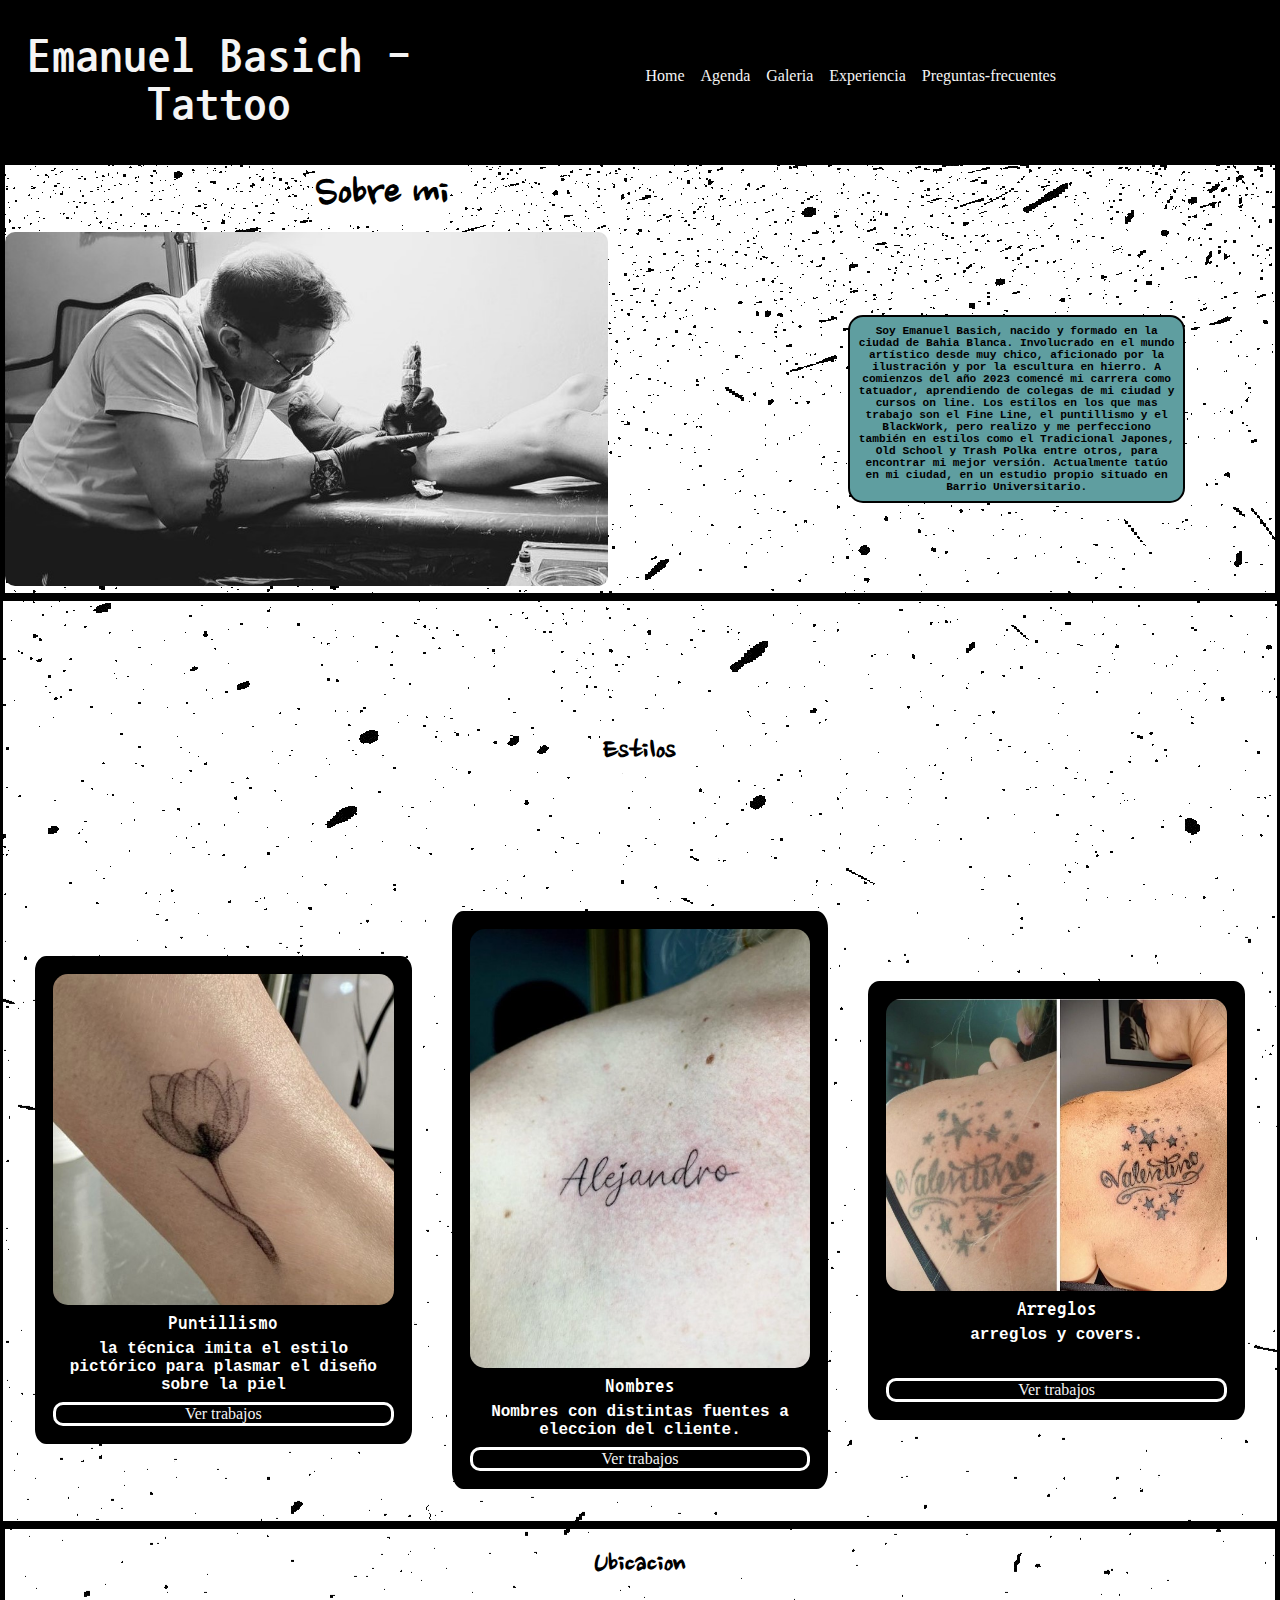
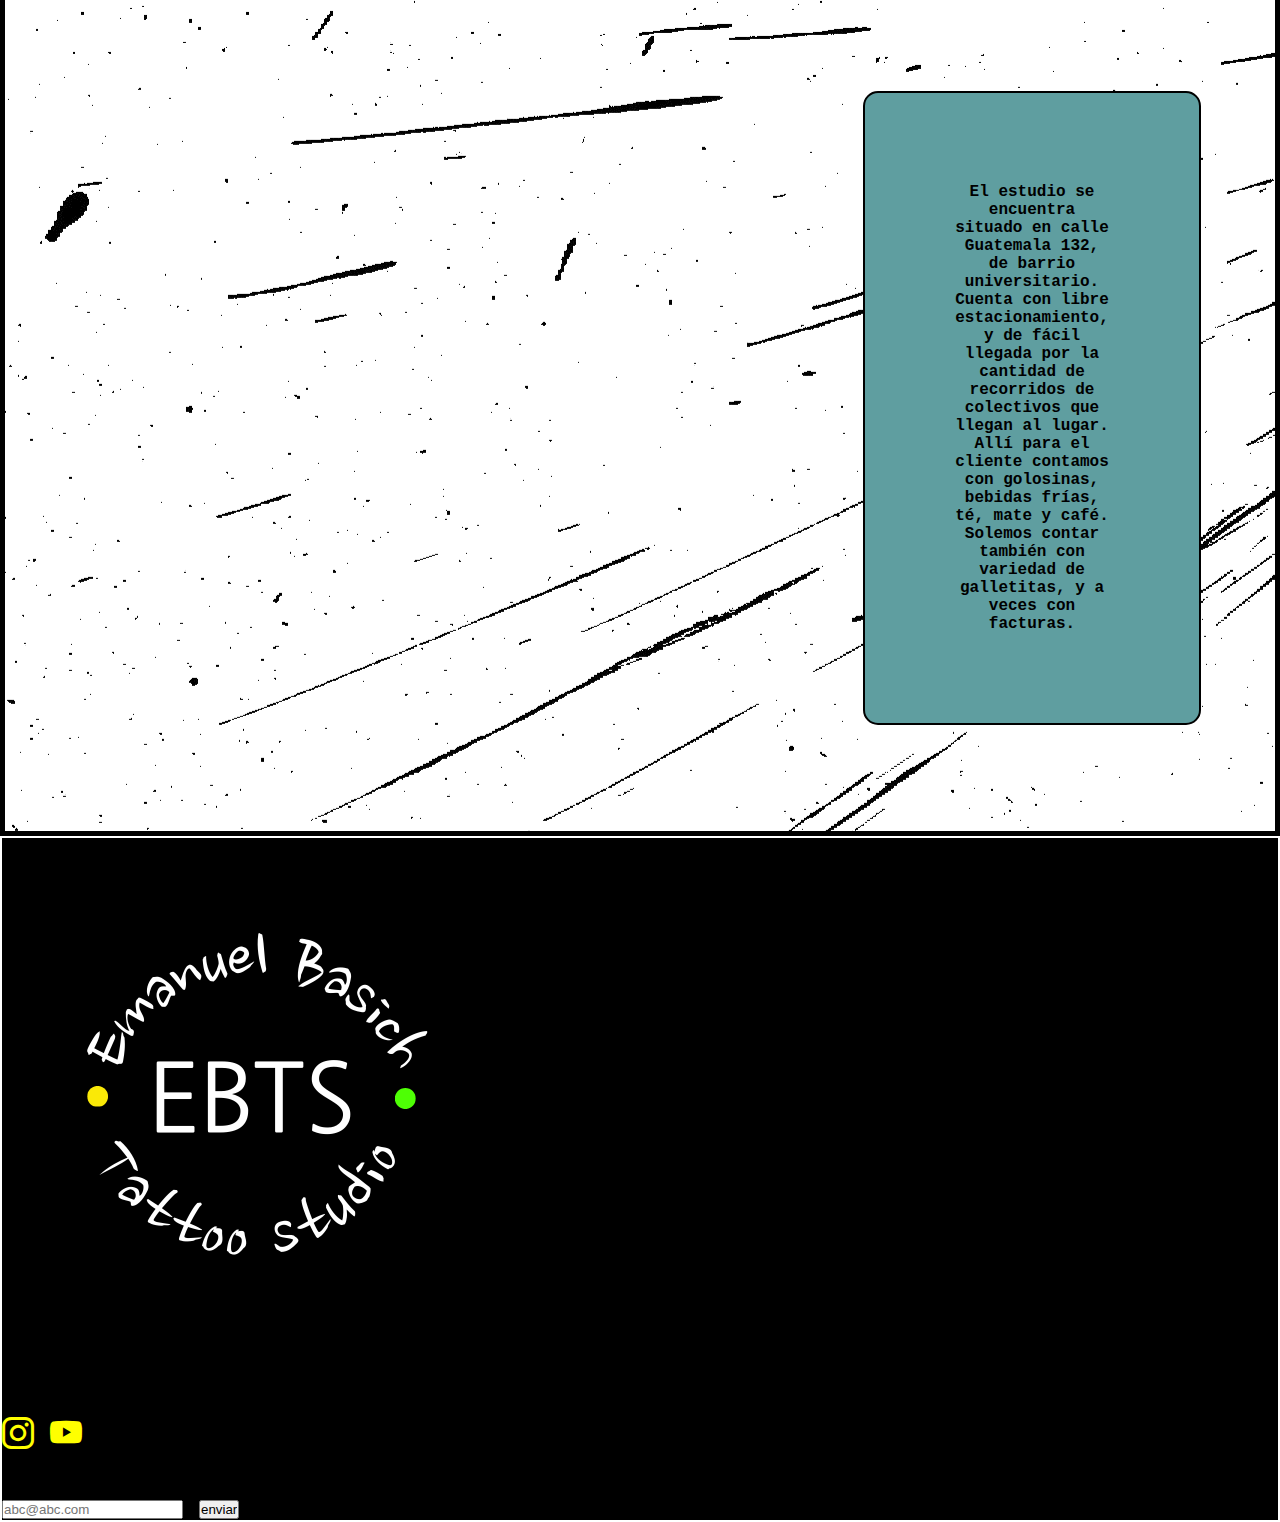
<file: index.html>
<!DOCTYPE html>
<html lang="en">

<head>
    <meta charset="UTF-8">
    <meta name="viewport" content="width=device-width, initial-scale=1.0">
    <link href="https://cdn.jsdelivr.net/npm/bootstrap@5.3.2/dist/css/bootstrap.min.css" rel="stylesheet"
        integrity="sha384-T3c6CoIi6uLrA9TneNEoa7RxnatzjcDSCmG1MXxSR1GAsXEV/Dwwykc2MPK8M2HN" crossorigin="anonymous">
    <link rel="preconnect" href="https://fonts.googleapis.com">
    <link rel="preconnect" href="https://fonts.gstatic.com" crossorigin>
    <link
        href="https://fonts.googleapis.com/css2?family=Nanum+Brush+Script&family=Nanum+Gothic+Coding:wght@400;700&display=swap"
        rel="stylesheet">
    <link rel="stylesheet" href="https://cdn.jsdelivr.net/npm/bootstrap-icons@1.11.3/font/bootstrap-icons.min.css">
    <link rel="stylesheet" href="./css/style.css">
    <meta name="description"
        content="EB -Tattoo Studio, realizamos diseños originales o adaptamos tus ideas. Contactate y contanos que querés plasmar con tinta en tu piel.">
    <title>EB-Tattoo Studio - Index</title>
</head>
<header>
    <h1 class="titulo__sitio">Emanuel Basich - Tattoo</h1>
    <nav id="nav-bar">
        <ul>
            <li><a href="./index.html" target="_self">Home</a></li>
            <li><a href="./pages/agenda.html" target="_self">Agenda</a></li>
            <li><a href="./pages/galeria.html" target="_self">Galeria</a></li>
            <li><a href="./pages/experiencia.html" target="_self">Experiencia</a></li>
            <li><a href="./pages/preguntas-frecuentes.html" target="_self">Preguntas-frecuentes</a></li>
        </ul>
    </nav>
</header>

<main>
    <section class="portada__index">
        <h2 class="titulo__seccion">Sobre mi</h2>
        <img class="portada__index-img" src="./images/emanuel-byn-zoom.jpeg" alt="Artista">

        <p class="portada__index-descripcion">Soy Emanuel Basich, nacido y formado en la ciudad de Bahia Blanca.
            Involucrado en el mundo artístico desde muy chico, aficionado por la ilustración y por la escultura en
            hierro.
            A comienzos del año 2023 comencé mi carrera como tatuador, aprendiendo de colegas de mi ciudad y cursos on
            line.
            Los estilos en los que mas trabajo son el Fine Line, el puntillismo y el BlackWork, pero realizo y me
            perfecciono también en estilos como el Tradicional Japones, Old School y Trash Polka entre otros, para
            encontrar mi mejor versión.
            Actualmente tatúo en mi ciudad, en un estudio propio situado en Barrio Universitario.</p>
    </section>

    <section class="estilos__index">
        <h2 class="titulo__seccion">Estilos</h2>
        <article class="estilos__index-etiqueta">

            <img src="./images/puntillismo.jpeg" alt="Puntillismo">
            <h3>Puntillismo</h3>
            <p>la técnica imita el estilo pictórico para plasmar el diseño sobre la piel</p>
            <a href="./pages/galeria.html#puntillismo">Ver trabajos</a>
        </article>
        <article class="estilos__index-etiqueta">

            <img src="./images/alejandro.jpg" alt="Nombres">
            <h3>Nombres</h3>
            <p>Nombres con distintas fuentes a eleccion del cliente.</p>
            <a href="./pages/galeria.html#nombres">Ver trabajos</a>

        </article>
        <article class="estilos__index-etiqueta">

            <img src="./images/arreglo-valentino.jpg" alt="Arreglos">
            <h3>Arreglos</h3>
            <p>arreglos y covers.</p>
            <br>
            <a href="./pages/galeria.html#arreglos">Ver trabajos</a>
        </article>
    </section>

    <section class="ubicacion__local">
        <h2 class="titulo__seccion">Ubicacion</h2>
        <iframe title="ubicacion__local"
            src="https://www.google.com/maps/embed?pb=!1m18!1m12!1m3!1d12454.493416188483!2d-62.28983311366222!3d-38.70349518563446!2m3!1f0!2f0!3f0!3m2!1i1024!2i768!4f13.1!3m3!1m2!1s0x95edbb5cbe92c537%3A0x1d84a0796e62fea6!2sGuatemala%20123%2C%20B8003JNC%20Bah%C3%ADa%20Blanca%2C%20Provincia%20de%20Buenos%20Aires!5e0!3m2!1ses-419!2sar!4v1710080283895!5m2!1ses-419!2sar"
            width="600" height="450" style="border:0;" allowfullscreen="" loading="lazy"
            referrerpolicy="no-referrer-when-downgrade"></iframe>
        <p class="ubicacion__local-parrafo">El estudio se encuentra situado en calle Guatemala 132, de barrio
            universitario.
            Cuenta con libre estacionamiento, y de fácil llegada por la cantidad de recorridos de colectivos que llegan
            al lugar.
            Allí para el cliente contamos con golosinas, bebidas frías, té, mate y café. Solemos contar también con
            variedad de galletitas, y a veces con facturas. </p>
    </section>
</main>


<footer class="footer__redes text-white">
    <div class="container__footer">
        <div class="row p-3 d-md-flex justify-content-md-between align-items-md-center">
            <div class="container__footer-item d-flex flex-column align-items-center mb-2 col-md-3">
                <img src="./images/ebts-logo.png" alt="logo" class="img-fluid">
                <p class="container__footer-p m-0">Emanuel Uitz © 2024, todos los derechos reservados
                    <br>emauitz@gmail.com
                </p>
            </div>
            <div class="container__footer-item mb-2 col-md-3">
                <h3>Mis redes</h3>
                <div class="fs-4 d-flex justify-content-around">
                    <a href="https://www.instagram.com/emanuelbasich/" title="instagram">
                        <i class="footer__redes-icono bi bi-instagram"></i></a>
                    <a href="https://www.youtube.com/@EmanuelBasichTattoo" title="Youtube">
                        <i class="footer__redes-icono bi bi bi-youtube"></i>
                    </a>

                </div>
            </div>
            <div class="container__footer-item mb-2 align-items-center col-md-6">
                <h3>Suscribite para recibir novedades</h3>
                <form action="" class="d-flex flex-column justify-content-center gap-2">
                    <input type="text" placeholder="abc@abc.com" title="mensaje">
                    <input type="submit" value="enviar" class="btn btn-light align-self-center">
                </form>
            </div>
        </div>
    </div>
</footer>

<script src="https://cdn.jsdelivr.net/npm/bootstrap@5.3.2/dist/js/bootstrap.bundle.min.js"
    integrity="sha384-C6RzsynM9kWDrMNeT87bh95OGNyZPhcTNXj1NW7RuBCsyN/o0jlpcV8Qyq46cDfL"
    crossorigin="anonymous"></script>
</body>

</html>
</file>
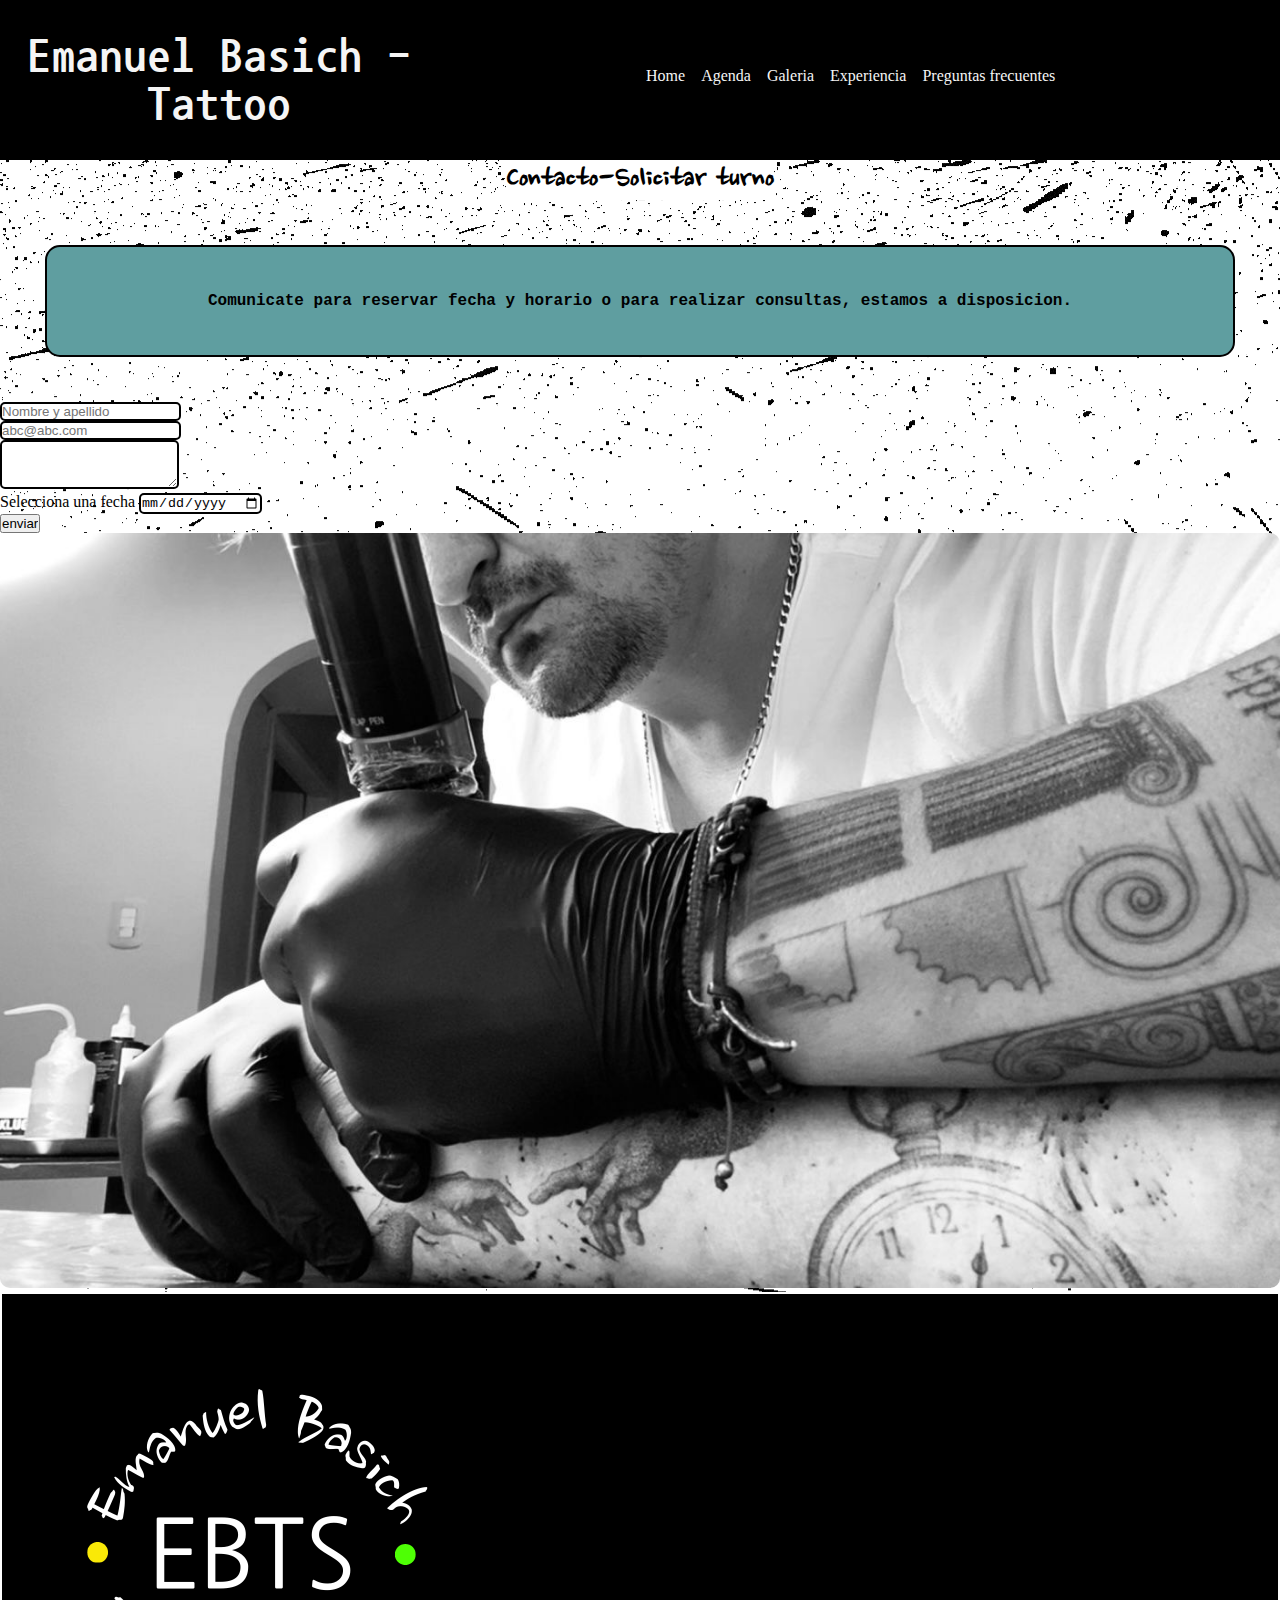
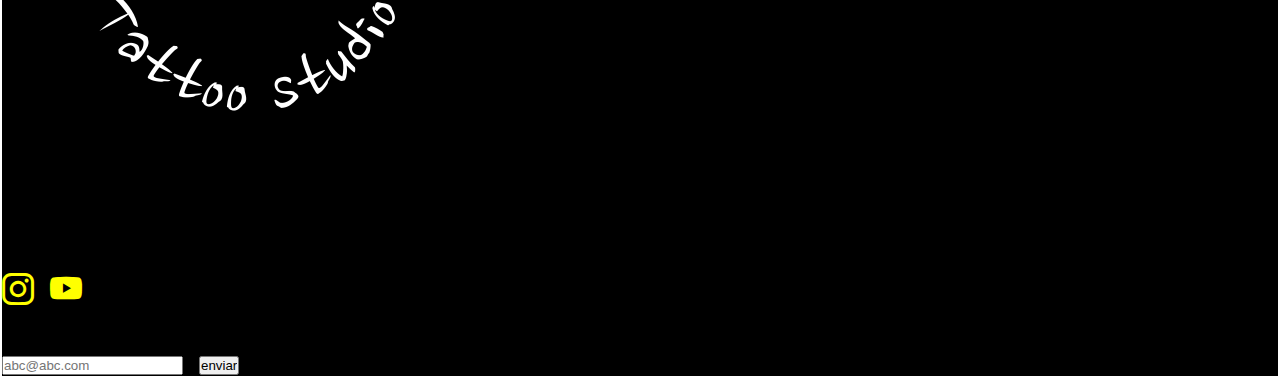
<file: pages/agenda.html>
<!DOCTYPE html>
<html lang="en">

<head>
    <meta charset="UTF-8">
    <meta name="viewport" content="width=device-width, initial-scale=1.0">
    <link href="https://cdn.jsdelivr.net/npm/bootstrap@5.3.2/dist/css/bootstrap.min.css" rel="stylesheet"
        integrity="sha384-T3c6CoIi6uLrA9TneNEoa7RxnatzjcDSCmG1MXxSR1GAsXEV/Dwwykc2MPK8M2HN" crossorigin="anonymous">


    <link rel="preconnect" href="https://fonts.googleapis.com">
    <link rel="preconnect" href="https://fonts.gstatic.com" crossorigin>
    <link
        href="https://fonts.googleapis.com/css2?family=Nanum+Brush+Script&family=Nanum+Gothic+Coding:wght@400;700&display=swap"
        rel="stylesheet">
    <link rel="stylesheet" href="https://cdn.jsdelivr.net/npm/bootstrap-icons@1.11.3/font/bootstrap-icons.min.css">
    <link rel="stylesheet" href="../css/style.css">
    <meta name="description" content="EB -Tattoo Studio Contactate, turnos y consultas, estamos para ayudarte.">
    <title>Emanuel Basich - Agenda-Consultas</title>

</head>

<body>
    <header>
        <h1 class="titulo__sitio">Emanuel Basich - Tattoo</h1>
        <nav>
            <ul>
                <li><a href="../index.html" target="_self">Home</a></li>
                <li><a href="./agenda.html" target="_self">Agenda</a></li>
                <li><a href="./galeria.html" target="_self">Galeria</a></li>
                <li><a href="./experiencia.html" target="_self">Experiencia</a></li>
                <li><a href="./preguntas-frecuentes.html" target="_self">Preguntas frecuentes</a></li>
            </ul>
        </nav>
    </header>

    <main>
        <section class="formulario__agenda shadow-sm p-3 mb-5 col-xl-12">

            <div class="row text-center">
                <h2 class="titulo__seccion display-3 fw-bold">Contacto-Solicitar turno</h2>
                <div class="text-center text-md-start  col-md-6 col-xl-6">
                    <p class="formulario__agenda-descripcion">Comunicate para reservar fecha y horario o para realizar
                        consultas, estamos a disposicion.
                    </p>

                    <form action="" class="formulario__agenda-form d-flex flex-column gap-2 col-xl-6">
                        <div class="input-box">
                            <input type="text" class="form-control" placeholder="Nombre y apellido" required="required">
                        </div>
                        <div class="input-box">
                            <input type="email" class="form-control" placeholder="abc@abc.com" required="required">
                        </div>
                        <div class="input-box">
                            <textarea rows="3" placeholder="escribe tu mensaje" class="form-control"
                                required="required">
                            </textarea>
                        </div>

                        <div class="input-box">
                            <label for="fecha-datepicker-2">Selecciona una fecha</label>
                            <input name="fecha" type="date" class="form-control" value="" placeholder="dd/mm/aaaa"
                                required="required" />
                        </div>
                        <input type="submit" value="enviar" id="boton-agenda" class="btn btn-dark align-self-center">
                    </form>
                </div>
                <div class="d-none d-md-block col-md-6 col-xl-6">
                    <img src="../images/emanuel-plano-tattoo.jpeg" alt="Artista trabajando" class="img-fluid">
                </div>
            </div>


            </div>

        </section>

    </main>

    <footer class="footer__redes text-white">
        <div class="container__footer">
            <div class="row p-3 d-md-flex justify-content-md-between align-items-md-center">
                <div class="container__footer-item d-flex flex-column align-items-center mb-2 col-md-3">
                    <img src="../images/ebts-logo.png" alt="logo" class="img-fluid">
                    <p class="container__footer-p m-0">Emanuel Uitz © 2024, todos los derechos reservados
                        <br>emauitz@gmail.com
                    </p>
                </div>
                <div class="container__footer-item mb-2 col-md-3">
                    <h3>Mis redes</h3>
                    <div class="fs-4 d-flex justify-content-around">
                        <a href="https://www.instagram.com/emanuelbasich/" title="instagram">
                            <i class="footer__redes-icono bi bi-instagram"></i></a>
                        <a href="https://www.youtube.com/@EmanuelBasichTattoo" title="Youtube">
                            <i class="footer__redes-icono bi bi bi-youtube"></i>
                        </a>

                    </div>
                </div>
                <div class="container__footer-item mb-2 align-items-center col-md-6">
                    <h3>Suscribite para recibir novedades</h3>
                    <form action="" class="d-flex flex-column justify-content-center gap-2">
                        <input type="text" placeholder="abc@abc.com" title="mensaje">
                        <input type="submit" value="enviar" class="btn btn-light align-self-center">
                    </form>
                </div>
            </div>
        </div>

    </footer>

    <script src="https://cdn.jsdelivr.net/npm/bootstrap@5.3.2/dist/js/bootstrap.bundle.min.js"
        integrity="sha384-C6RzsynM9kWDrMNeT87bh95OGNyZPhcTNXj1NW7RuBCsyN/o0jlpcV8Qyq46cDfL"
        crossorigin="anonymous"></script>

</body>

</html>
</file>
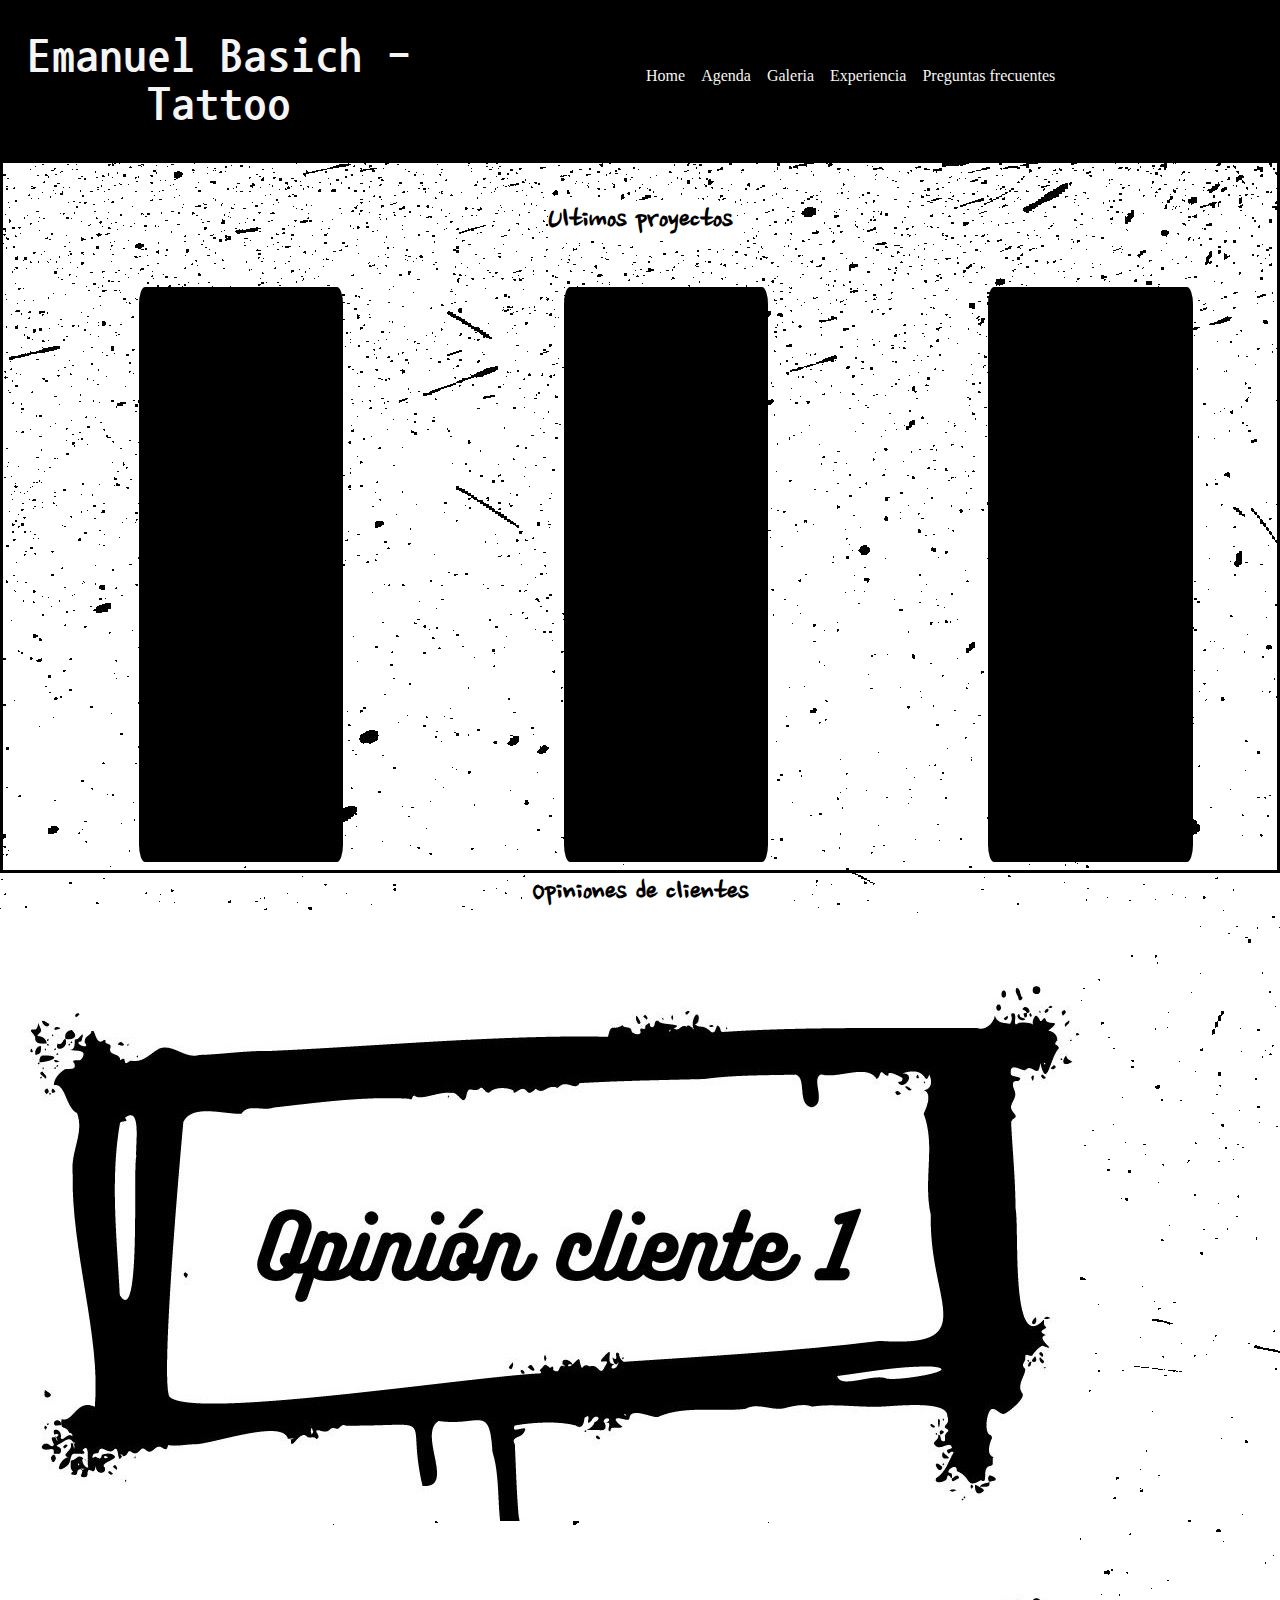
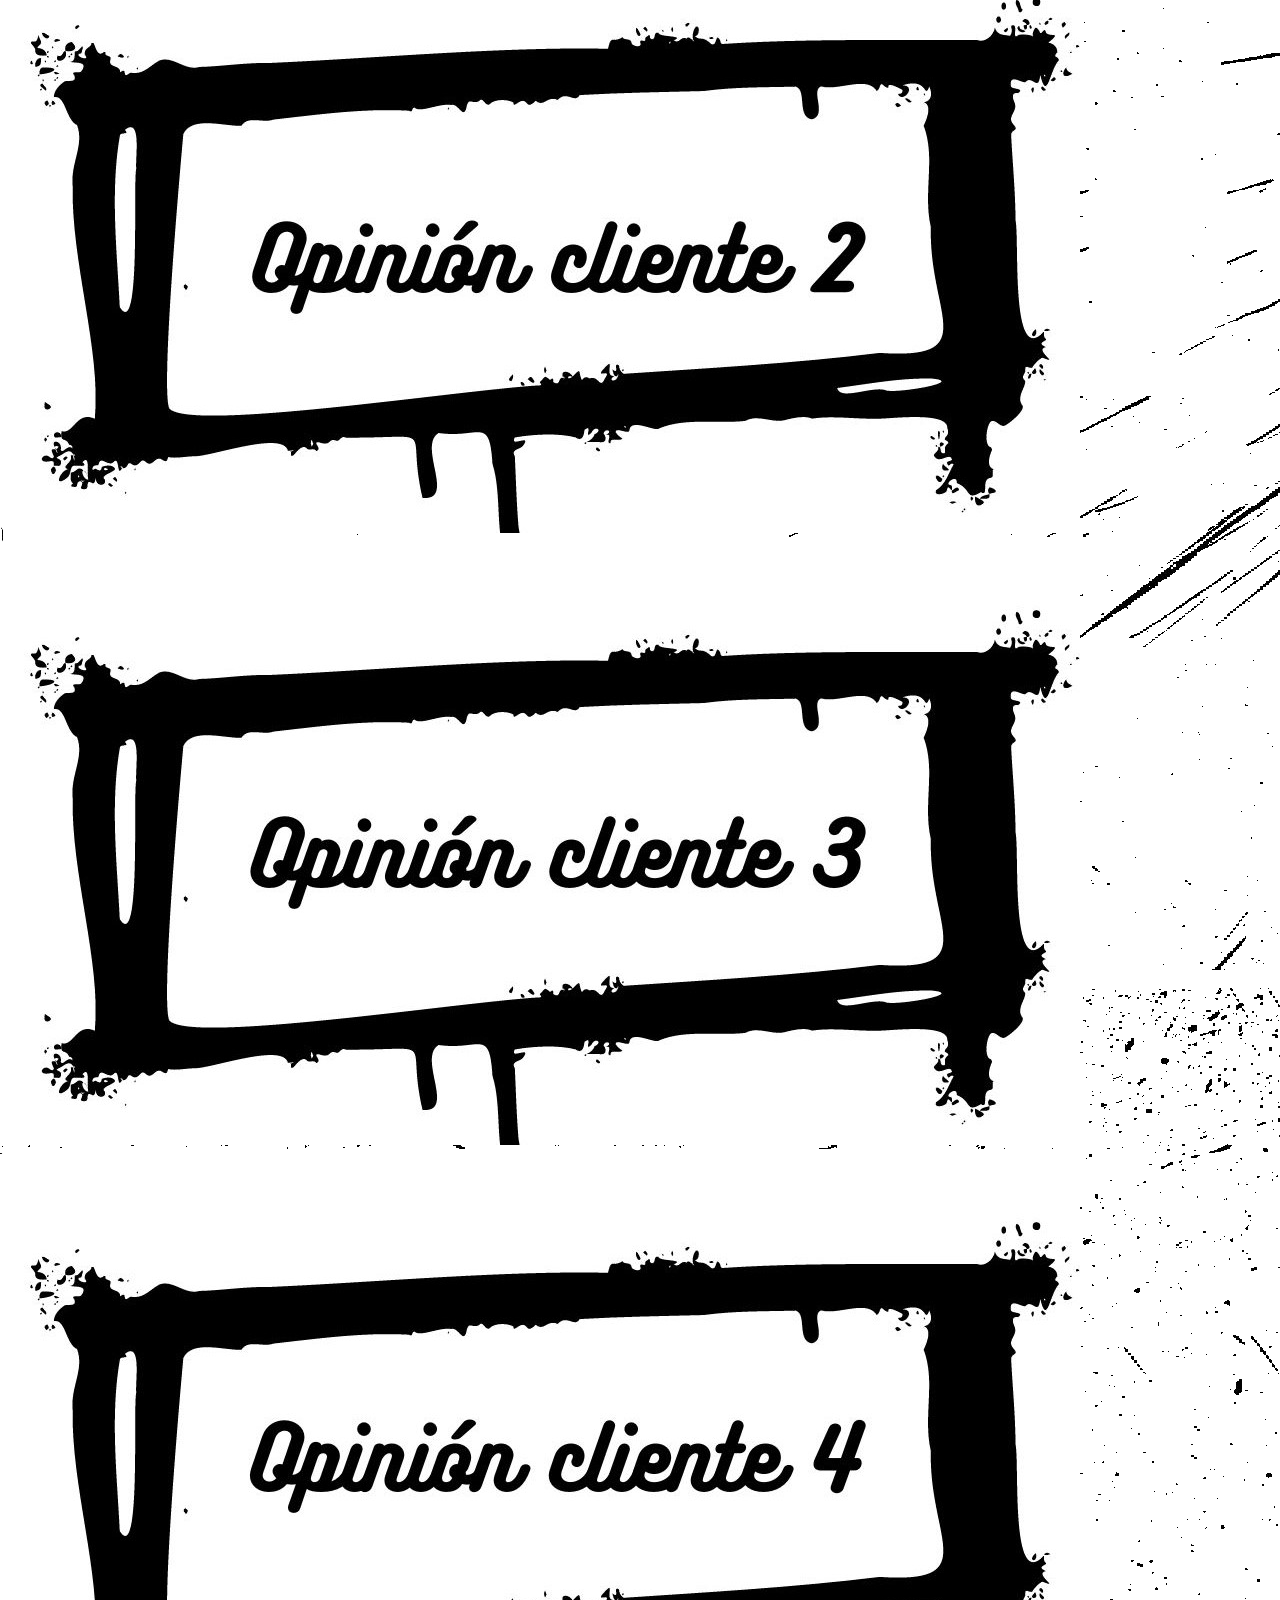
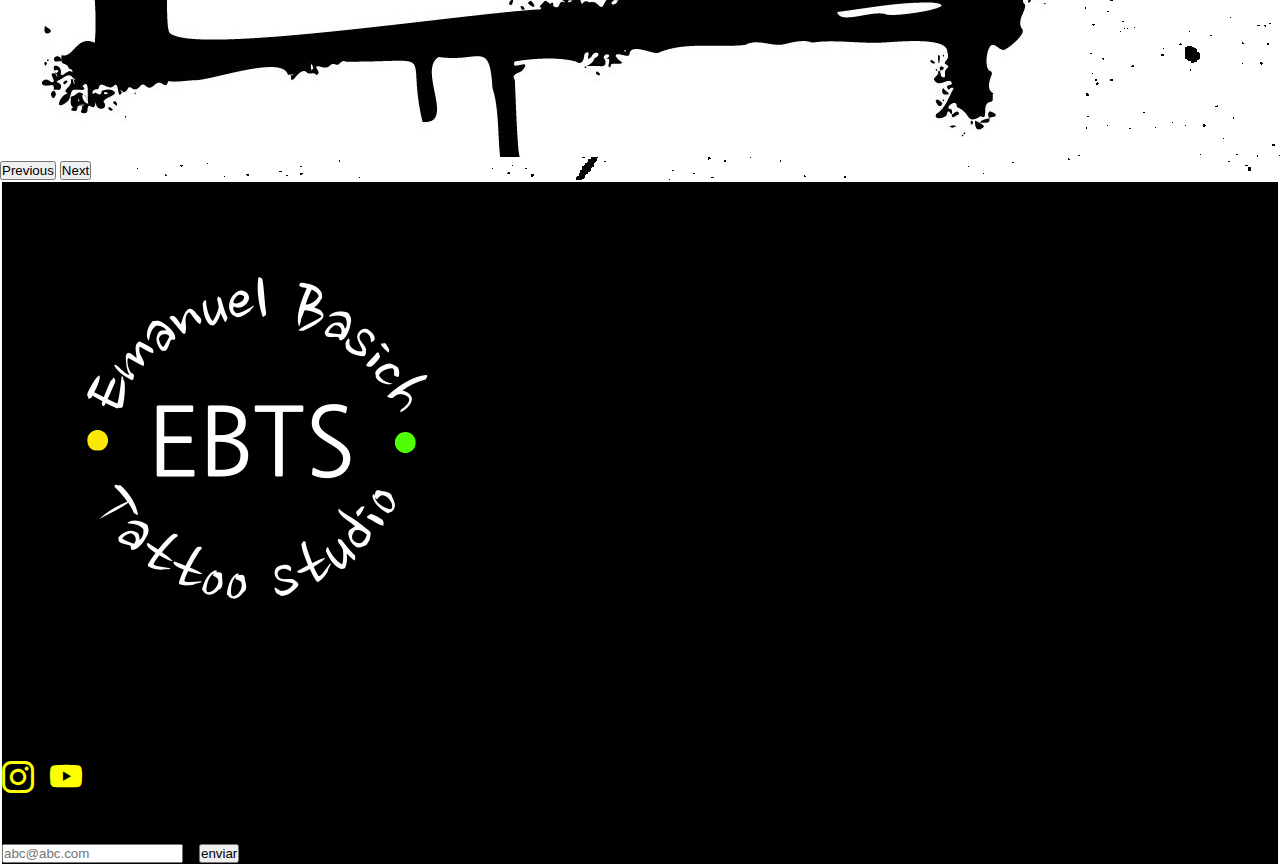
<file: pages/experiencia.html>
<!DOCTYPE html>
<html lang="en">

<head>
    <meta charset="UTF-8">
    <meta name="viewport" content="width=device-width, initial-scale=1.0">
    <link href="https://cdn.jsdelivr.net/npm/bootstrap@5.3.2/dist/css/bootstrap.min.css" rel="stylesheet"
        integrity="sha384-T3c6CoIi6uLrA9TneNEoa7RxnatzjcDSCmG1MXxSR1GAsXEV/Dwwykc2MPK8M2HN" crossorigin="anonymous">
    <link rel="preconnect" href="https://fonts.googleapis.com">
    <link rel="preconnect" href="https://fonts.gstatic.com" crossorigin>
    <link
        href="https://fonts.googleapis.com/css2?family=Nanum+Brush+Script&family=Nanum+Gothic+Coding:wght@400;700&display=swap"
        rel="stylesheet">
    <link rel="stylesheet" href="https://cdn.jsdelivr.net/npm/bootstrap-icons@1.11.3/font/bootstrap-icons.min.css">
    <link rel="stylesheet" href="../css/style.css">
    <meta name="description"
        content="EB -Tattoo Studio Mira nuestros últimos trabajos y las opiniones de nuestros clientes.">
    <title>Emanuel Basich - Experiencia y opiniones</title>

</head>

<body>
    <header>
        <h1 class="titulo__sitio">Emanuel Basich - Tattoo</h1>
        <nav>
            <ul>
                <li><a href="../index.html" target="_self">Home</a></li>
                <li><a href="./agenda.html" target="_self">Agenda</a></li>
                <li><a href="./galeria.html" target="_self">Galeria</a></li>
                <li><a href="./experiencia.html" target="_self">Experiencia</a></li>
                <li><a href="./preguntas-frecuentes.html" target="_self">Preguntas frecuentes</a></li>
            </ul>
        </nav>
    </header>

    <main>

        <section class="proyectos__experiencia">
            <h2 class="titulo__seccion">Ultimos proyectos</h2>
            <article class="proyectos__experiencia-proyecto">
                <iframe width="319" alt="Tatuaje de flores en espalda y frase en brazo izquierdo" height="567"
                    src="https://www.youtube.com/embed/O9uccnK1RSE" title="Tattoo realizado por Emanuel Basich."
                    frameborder="0"
                    allow="accelerometer; autoplay; clipboard-write; encrypted-media; gyroscope; picture-in-picture; web-share"
                    allowfullscreen></iframe>
            </article>
            <article class="proyectos__experiencia-proyecto">
                <iframe width="319" alt="Tatuaje de La danza cuadro de Henry Matisse en costado de cuerpo" height="567"
                    src="https://www.youtube.com/embed/cqnaTMvJ8II"
                    title="Tattoo realizado por Emanuel Basich. &quot;La danza&quot; de Henri Matisse." frameborder="0"
                    allow="accelerometer; autoplay; clipboard-write; encrypted-media; gyroscope; picture-in-picture; web-share"
                    allowfullscreen></iframe>
            </article>
            <article class="proyectos__experiencia-proyecto">
                <iframe width="319" alt="Tatuaje de cabeza femenina con planetas en pierna" height="567"
                    src="https://www.youtube.com/embed/WzrTq5g55V0" title="Tattoo realizado por Emanuel Basich."
                    frameborder="0"
                    allow="accelerometer; autoplay; clipboard-write; encrypted-media; gyroscope; picture-in-picture; web-share"
                    allowfullscreen></iframe>
            </article>

        </section>

        <section class="container">
            <h2 class="titulo__seccion">Opiniones de clientes</h2>
            <div id="carousel__opiniones" class="carousel slide">
                <div class="carousel-inner">
                    <div class="carousel-item active">
                        <img src="../images/Opinion-cliente-1.jpg" class="d-block w-70" alt="opinion1">
                    </div>
                    <div class="carousel-item">
                        <img src="../images/Opinion-cliente-2.jpg" class="d-block w-70" alt="opinion2">
                    </div>
                    <div class="carousel-item">
                        <img src="../images/Opinion-cliente-3.jpg" class="d-block w-70" alt="opinion3">
                    </div>
                    <div class="carousel-item">
                        <img src="../images/Opinion-cliente-4.jpg" class="d-block w-70 h-50" alt="opinion4">
                    </div>
                </div>
                <button class="carousel-control-prev" type="button" data-bs-target="#carousel__opiniones"
                    data-bs-slide="prev">
                    <span class="carousel-control-prev-icon" aria-hidden="true"></span>
                    <span class="visually-hidden">Previous</span>
                </button>
                <button class="carousel-control-next" type="button" data-bs-target="#carousel__opiniones"
                    data-bs-slide="next">
                    <span class="carousel-control-next-icon" aria-hidden="true"></span>
                    <span class="visually-hidden">Next</span>
                </button>
            </div>
        </section>
    </main>

    <footer class="footer__redes text-white">
        <div class="container__footer">
            <div class="row p-3 d-md-flex justify-content-md-between align-items-md-center">
                <div class="container__footer-item d-flex flex-column align-items-center mb-2 col-md-3">
                    <img src="../images/ebts-logo.png" alt="logo" class="img-fluid">
                    <p class="container__footer-p m-0">Emanuel Uitz © 2024, todos los derechos reservados
                        <br>emauitz@gmail.com
                    </p>
                </div>
                <div class="container__footer-item mb-2 col-md-3">
                    <h3>Mis redes</h3>
                    <div class="fs-4 d-flex justify-content-around">
                        <a href="https://www.instagram.com/emanuelbasich/" title="instagram">
                            <i class="footer__redes-icono bi bi-instagram"></i></a>
                        <a href="https://www.youtube.com/@EmanuelBasichTattoo" title="Youtube">
                            <i class="footer__redes-icono bi bi bi-youtube"></i>
                        </a>

                    </div>
                </div>
                <div class="container__footer-item mb-2 align-items-center col-md-6">
                    <h3>Suscribite para recibir novedades</h3>
                    <form action="" class="d-flex flex-column justify-content-center gap-2">
                        <input type="text" placeholder="abc@abc.com" title="mensaje">
                        <input type="submit" value="enviar" class="btn btn-light align-self-center">
                    </form>
                </div>
            </div>
        </div>

    </footer>

    <script src="https://cdn.jsdelivr.net/npm/bootstrap@5.3.2/dist/js/bootstrap.bundle.min.js"
        integrity="sha384-C6RzsynM9kWDrMNeT87bh95OGNyZPhcTNXj1NW7RuBCsyN/o0jlpcV8Qyq46cDfL"
        crossorigin="anonymous"></script>

</body>

</html>
</file>
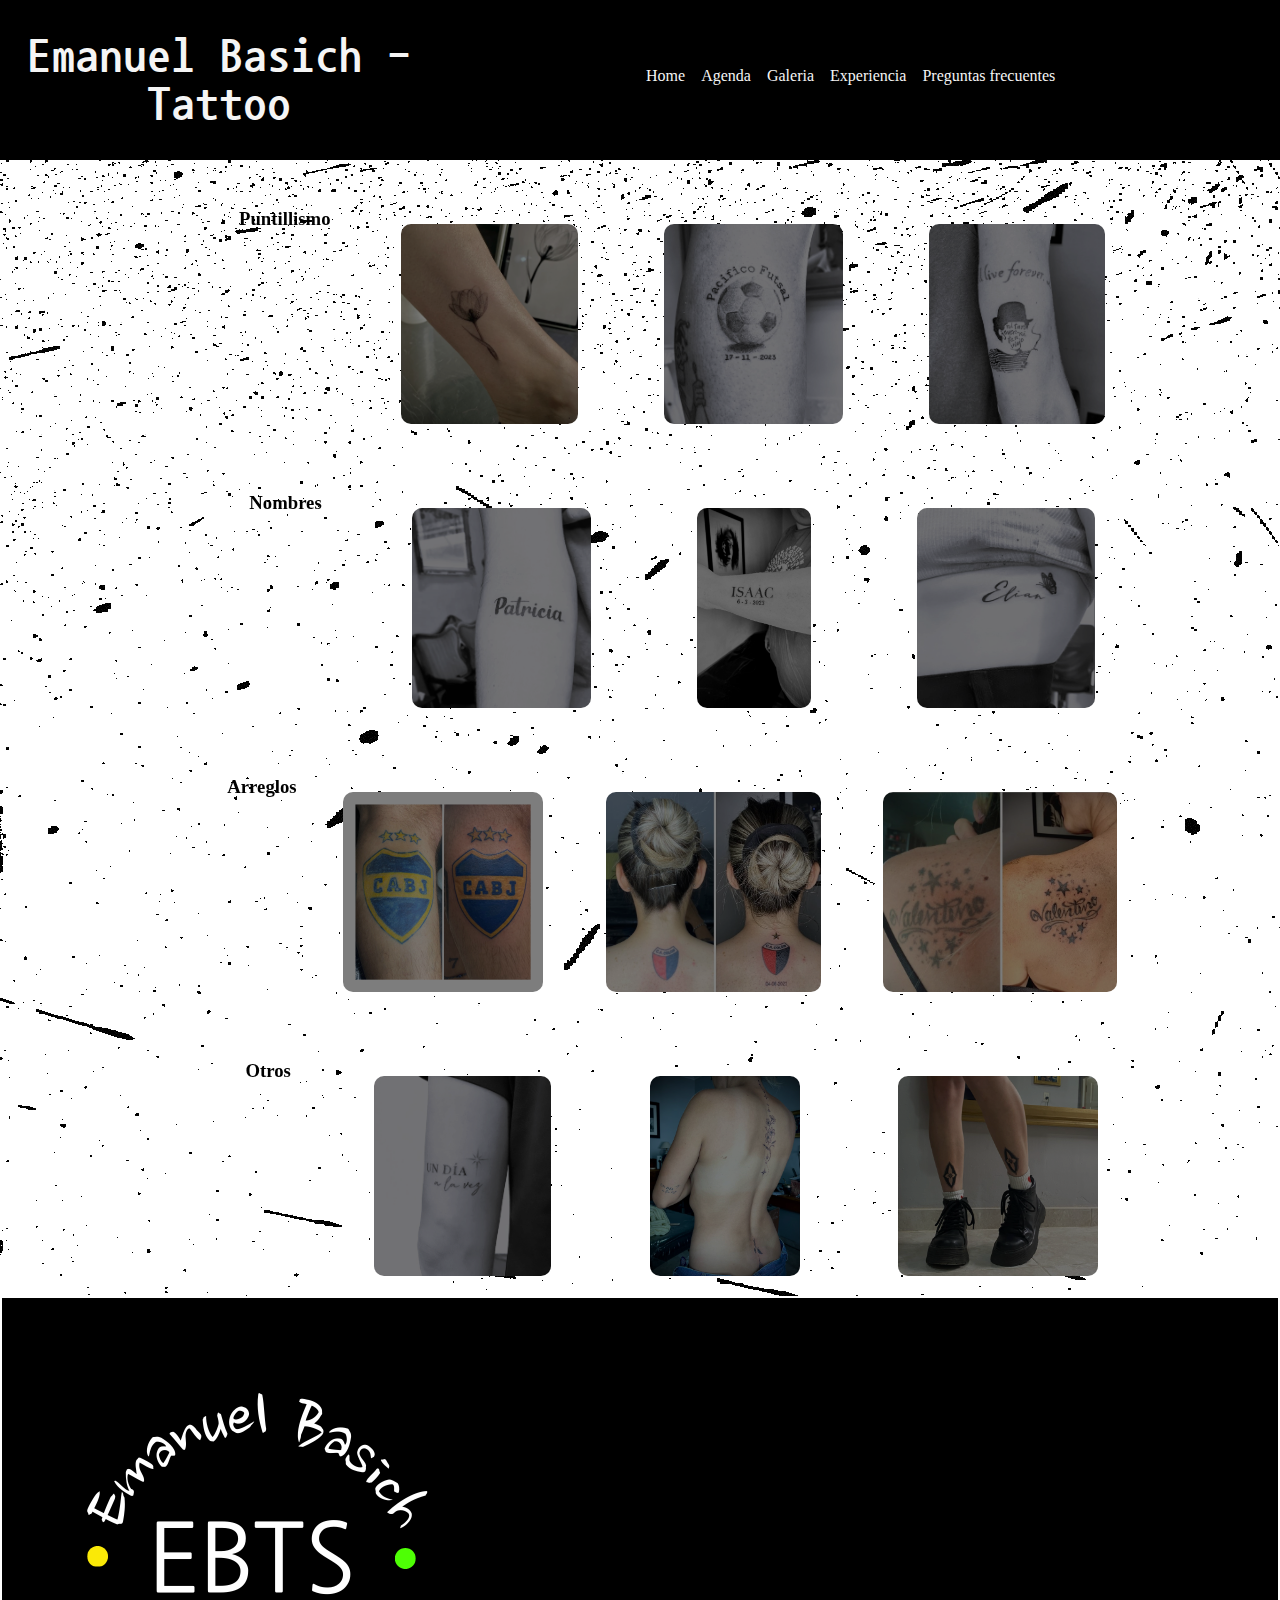
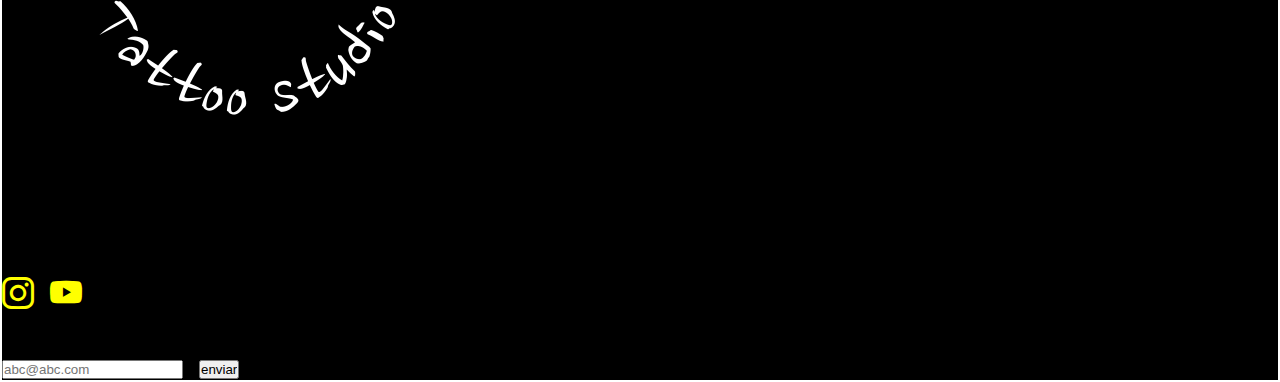
<file: pages/galeria.html>
<!DOCTYPE html>
<html lang="en">

<head>
    <meta charset="UTF-8">
    <meta name="viewport" content="width=device-width, initial-scale=1.0">
    <link href="https://cdn.jsdelivr.net/npm/bootstrap@5.3.2/dist/css/bootstrap.min.css" rel="stylesheet"
        integrity="sha384-T3c6CoIi6uLrA9TneNEoa7RxnatzjcDSCmG1MXxSR1GAsXEV/Dwwykc2MPK8M2HN" crossorigin="anonymous">
    <link rel="preconnect" href="https://fonts.googleapis.com">
    <link rel="preconnect" href="https://fonts.gstatic.com" crossorigin>
    <link
        href="https://fonts.googleapis.com/css2?family=Nanum+Brush+Script&family=Nanum+Gothic+Coding:wght@400;700&display=swap"
        rel="stylesheet">
    <link rel="stylesheet" href="https://cdn.jsdelivr.net/npm/bootstrap-icons@1.11.3/font/bootstrap-icons.min.css">
    <link rel="stylesheet" href="../css/style.css">
    <meta name="description"
        content="EB -Tattoo Studio Galería de fotos de nuestros trabajos en los distintos estilos a los que nos dedicamos.">
    <title>Emanuel Basich - Galeria de imágenes</title>

</head>

<body>
    <header>
        <h1 class="titulo__sitio">Emanuel Basich - Tattoo</h1>
        <nav>
            <ul>
                <li><a href="../index.html" target="_self">Home</a></li>
                <li><a href="./agenda.html" target="_self">Agenda</a></li>
                <li><a href="./galeria.html" target="_self">Galeria</a></li>
                <li><a href="./experiencia.html" target="_self">Experiencia</a></li>
                <li><a href="./preguntas-frecuentes.html" target="_self">Preguntas frecuentes</a></li>
            </ul>
        </nav>
    </header>

    <main>


        <div class="contenedor__galeria">
            <div class="contenedor__galeria-img">
                <h3 id="puntillismo" class="Contenedor__galeria-subseccion">Puntillismo</h3>
                <a target="_blank" href="../images/aldana-flor.jpeg"><img src="../images/aldana-flor.jpeg"
                        alt="tattoo-flor" class="galeria__img"></a>
                <a target="_blank" href="../images/Pacifico2.jpeg"><img src="../images/Pacifico2.jpeg"
                        alt="tattoo-club-2" class="galeria__img"></a>
                <a target="_blank" href="../images/sabina.jpeg"><img src="../images/sabina.jpeg" alt="tattoo-sabina"
                        class="galeria__img"></a>
            </div>
            <div class="contenedor__galeria-img">
                <h3 id="nombres" class="Contenedor__galeria-subseccion">Nombres</h3>
                <a target="_blank" href="../images/patricia.jpeg"><img src="../images/patricia.jpeg"
                        alt="tatuaje patricia" class="galeria__img"></a>
                <a target="_blank" href="../images/Isaac.jpeg"><img src="../images/Isaac.jpeg" alt="tatuaje isaac"
                        class="galeria__img"></a>
                <a target="_blank" href="../images/elian.jpeg"><img src="../images/elian.jpeg" alt="tatuaje eliab"
                        class="galeria__img"></a>
            </div>
            <div class="contenedor__galeria-img">
                <h3 id="arreglos" class="Contenedor__galeria-subseccion">Arreglos</h3>
                <a target="_blank" href="../images/arreglo-boca.jpg"><img src="../images/arreglo-boca.jpg"
                        alt="tattoo-antes-despues-1" class="galeria__img"></a>
                <a target="_blank" href="../images/arreglo-colon.jpg"><img src="../images/arreglo-colon.jpg"
                        alt="tattoo-antes-despues-1" class="galeria__img"></a>
                <a target="_blank" href="../images/arreglo-valentino.jpg"><img src="../images/arreglo-valentino.jpg"
                        alt="tattoo-antes-despues-1" class="galeria__img"></a>
            </div>
            <div class="contenedor__galeria-img">
                <h3 class="Contenedor__galeria-subseccion">Otros</h3>
                <a target="_blank" href="../images/frase1.jpeg"><img src="../images/frase1.jpeg" alt="tattoo-frase"
                        class="galeria__img"></a>
                <a target="_blank" href="../images/espalda.jpg"><img src="../images/espalda.jpg" alt="tattoo-frase"
                        class="galeria__img"></a>
                <a target="_blank" href="../images/flores.jpg"><img src="../images/flores.jpg" alt="tattoo-frase"
                        class="galeria__img"></a>
            </div>
        </div>
    </main>

    <footer class="footer__redes text-white">
        <div class="container__footer">
            <div class="row p-3 d-md-flex justify-content-md-between align-items-md-center">
                <div class="container__footer-item d-flex flex-column align-items-center mb-2 col-md-3">
                    <img src="../images/ebts-logo.png" alt="logo" class="img-fluid">
                    <p class="container__footer-p m-0">Emanuel Uitz © 2024, todos los derechos reservados
                        <br>emauitz@gmail.com
                    </p>
                </div>
                <div class="container__footer-item mb-2 col-md-3">
                    <h3>Mis redes</h3>
                    <div class="fs-4 d-flex justify-content-around">
                        <a href="https://www.instagram.com/emanuelbasich/" title="instagram">
                            <i class="footer__redes-icono bi bi-instagram"></i></a>
                        <a href="https://www.youtube.com/@EmanuelBasichTattoo" title="Youtube">
                            <i class="footer__redes-icono bi bi bi-youtube"></i>
                        </a>

                    </div>
                </div>
                <div class="container__footer-item mb-2 align-items-center col-md-6">
                    <h3>Suscribite para recibir novedades</h3>
                    <form action="" class="d-flex flex-column justify-content-center gap-2">
                        <input type="text" placeholder="abc@abc.com" title="mensaje">
                        <input type="submit" value="enviar" class="btn btn-light align-self-center">
                    </form>
                </div>
            </div>
        </div>

    </footer>

    <script src="https://cdn.jsdelivr.net/npm/bootstrap@5.3.2/dist/js/bootstrap.bundle.min.js"
        integrity="sha384-C6RzsynM9kWDrMNeT87bh95OGNyZPhcTNXj1NW7RuBCsyN/o0jlpcV8Qyq46cDfL"
        crossorigin="anonymous"></script>

</body>

</html>
</file>
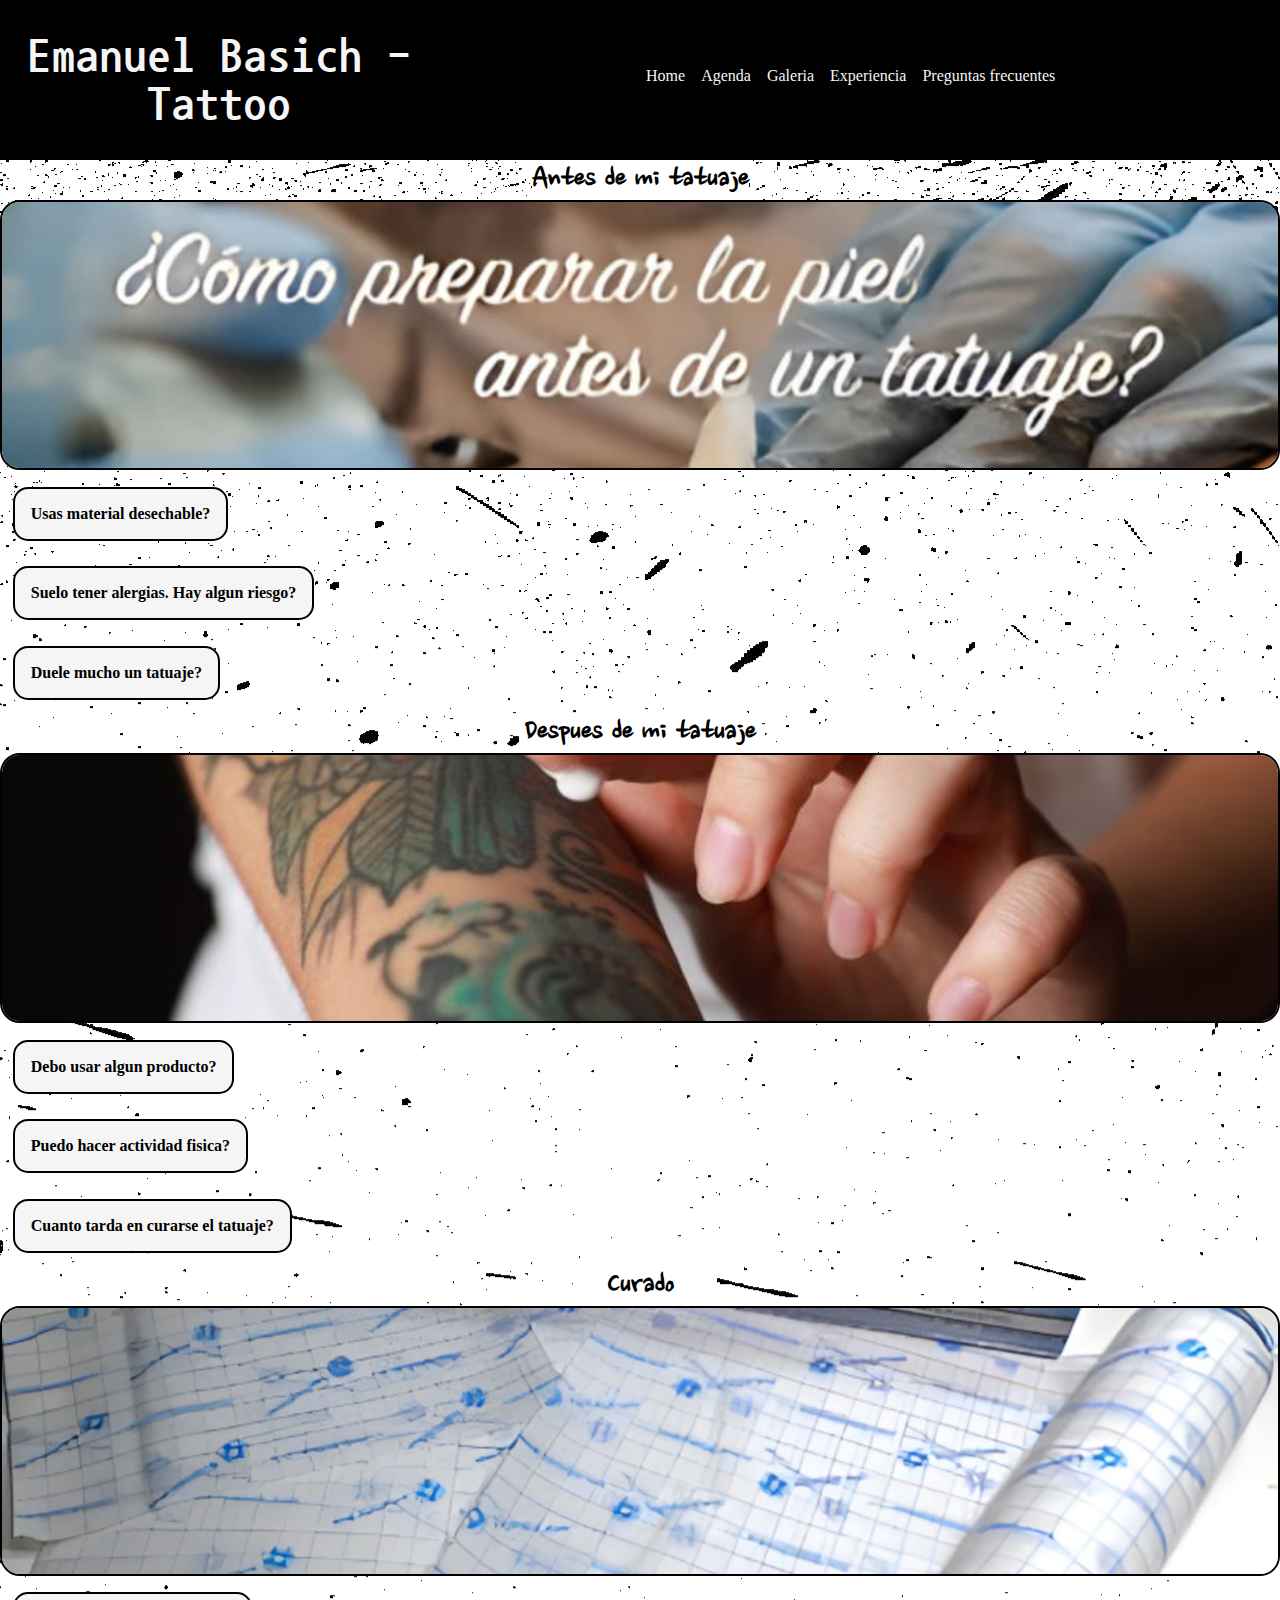
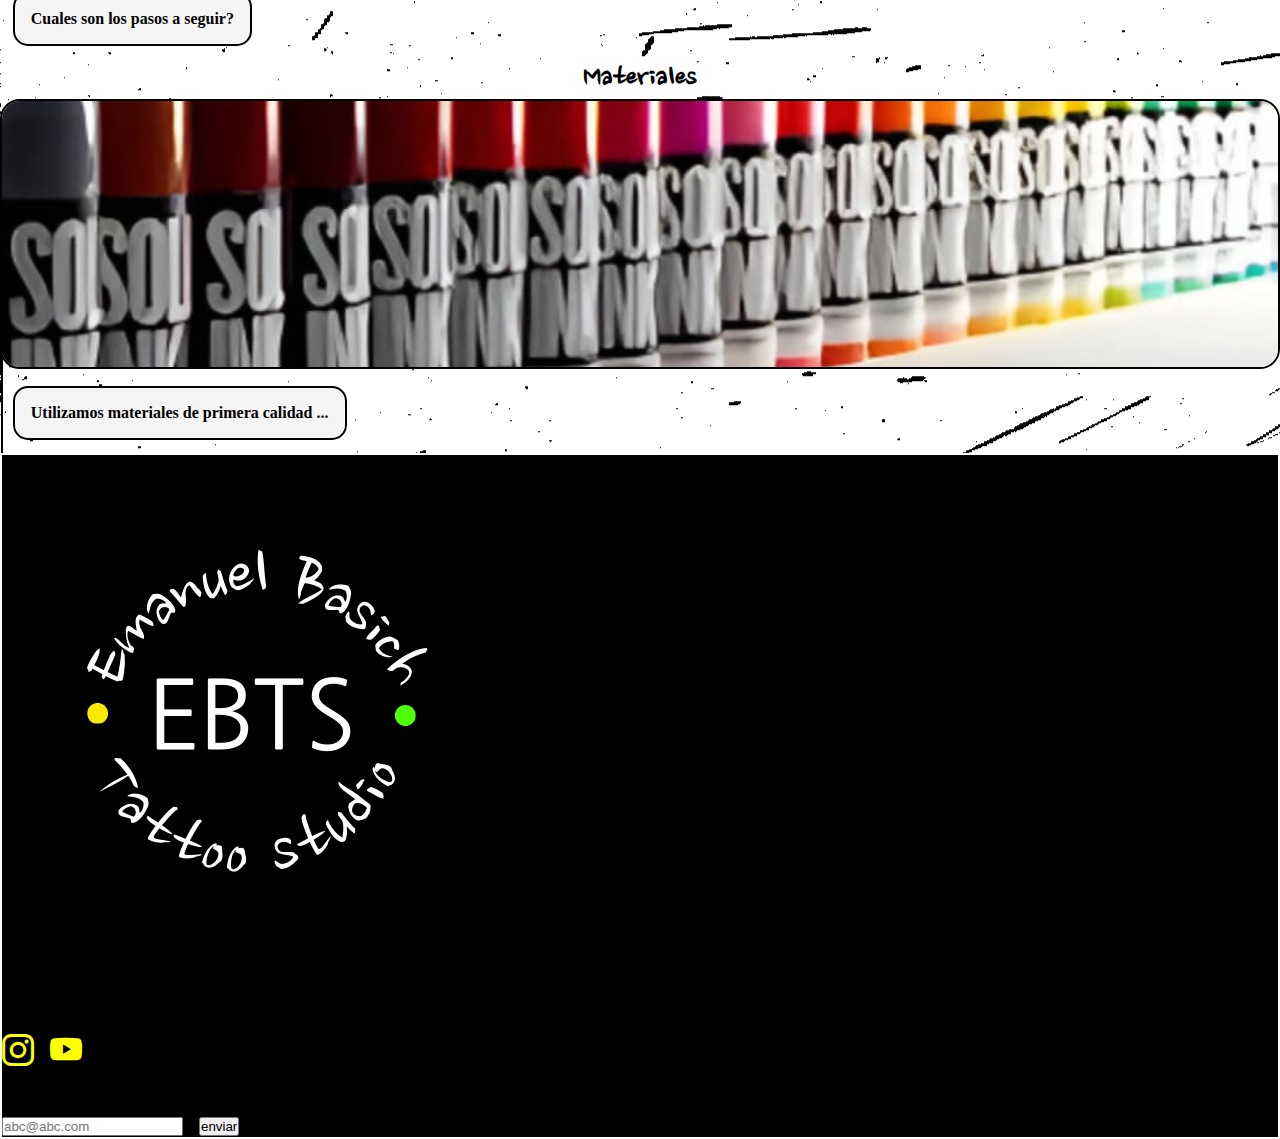
<file: pages/preguntas-frecuentes.html>
<!DOCTYPE html>
<html lang="en">

<head>
    <meta charset="UTF-8">
    <meta name="viewport" content="width=device-width, initial-scale=1.0">
    <link href="https://cdn.jsdelivr.net/npm/bootstrap@5.3.2/dist/css/bootstrap.min.css" rel="stylesheet"
        integrity="sha384-T3c6CoIi6uLrA9TneNEoa7RxnatzjcDSCmG1MXxSR1GAsXEV/Dwwykc2MPK8M2HN" crossorigin="anonymous">
    <link rel="preconnect" href="https://fonts.googleapis.com">
    <link rel="preconnect" href="https://fonts.gstatic.com" crossorigin>
    <link
        href="https://fonts.googleapis.com/css2?family=Nanum+Brush+Script&family=Nanum+Gothic+Coding:wght@400;700&display=swap"
        rel="stylesheet">
    <link rel="stylesheet" href="https://cdn.jsdelivr.net/npm/bootstrap-icons@1.11.3/font/bootstrap-icons.min.css">
    <link rel="stylesheet" href="../css/style.css">
    <meta name="description"
        content="EB -Tattoo Studio Respondemos las preguntas más comunes que tienen nuestros clientes, si continúas con dudas o tenés alguna consulta escribinos.">
    <title>Emanuel Basich - Preguntas frecuentes</title>

</head>

<body>
    <header>
        <h1 class="titulo__sitio">Emanuel Basich - Tattoo</h1>
        <nav>
            <ul>
                <li><a href="../index.html" target="_self">Home</a></li>
                <li><a href="./agenda.html" target="_self">Agenda</a></li>
                <li><a href="./galeria.html" target="_self">Galeria</a></li>
                <li><a href="./experiencia.html" target="_self">Experiencia</a></li>
                <li><a href="./preguntas-frecuentes.html" target="_self">Preguntas frecuentes</a></li>
            </ul>
        </nav>
    </header>

    <main>

        <section class="seccion__preguntas">
            <h2 class="seccion__preguntas-h2">Antes de mi tatuaje</h2>
            <div class="seccion__preguntas-img"><img src="../images/antes-de-tatuarse.jpeg" alt="antes-de-tatuarse">
            </div>
            <div class="texto__details">
                <details name="pregunta">
                    <summary><strong>Usas material desechable?</strong></summary>

                    <p>Todos los materiales son 100% desechables, contamos con todo el equipo de esterilización e
                        higiene
                        necesarios para garantizar la seguridad.
                        Cada uno de los materiales se abren y se desechan frente a vos.</p>
            </div>
            </details>
            <div class="texto__details">
                <details name="pregunta">
                    <summary><strong>Suelo tener alergias. Hay algun riesgo?</strong></summary>

                    <p>Todas las marcas que se precien actualmente son hipoalergénicas. En nuestro caso, utilizamos
                        Eternal,
                        una de las mejores y mas respetadas.
                        Sin embargo, si tenes propension a alergias, ante cualquier duda podes solicitar un test.
                        Se te aplicara de forma superficial una gota del pigmento cuyos componentes te causen dudas para
                        observar que no existan reacciones desfavorables antes de comenzar a tatuar.
                        Tu salud es lo primordial y lo mas importante. Dale toda tu atención!</p>
            </div>
            </details>
            <div class="texto__details">
                <details name="pregunta">
                    <summary><strong>Duele mucho un tatuaje?</strong></summary>

                    <p>Un tatuaje es una herida y como tal, duele. Sin embargo, es absolutamente tolerable y no hay nada
                        que
                        temer. La sensacion es parecida a una quemadura de sol. </p>
            </div>
            </details>

        </section>

        <section class="seccion__preguntas">
            <h2 class="seccion__preguntas-h2">Despues de mi tatuaje</h2>
            <div class="seccion__preguntas-img"><img src="../images/despues-de-tatuarse.jpg" alt="despues-de-tatuarse">
            </div>
            <div class="texto__details">
                <details name="pregunta">
                    <summary><strong>Debo usar algun producto?</strong></summary>

                    <p>No necesitaras aplicar ningun producto o crema ya que utilizamos membranas dermicas.
                        Esta tecnologia funciona como una «segunda piel». bloquea los fluidos y enzimas naturales del
                        cuerpo, que de otro modo se perderían por evaporación, lo que ayuda a la piel a sanar con un
                        proceso natural
                        de adentro hacia afuera. Es impermeable al agua y las bacterias, flexible y transpirable a los
                        gases,
                        lo que garantiza una protección total.</p>
            </div>
            </details>
            <div class="texto__details">
                <details name="pregunta">
                    <summary><strong>Puedo hacer actividad fisica?</strong></summary>

                    <p>Es recomendable no realizar entrenamientos de fuerza pesados o actividades que puedan causar
                        golpes,
                        rozaduras o contracciones severas a la piel.
                        El tiempo de espera varia dependendiendo de la zona tatuada y el area que se haya adornado, pero
                        puede variar de 3 a 10 dias</p>
            </div>
            </details>
            <div class="texto__details">
                <details name="pregunta">
                    <summary><strong>Cuanto tarda en curarse el tatuaje?</strong></summary>

                    <p>El tiempo de curacion total es de 3 a 4 semanas. Sin embargo, el riesgo de posibles perdidas de
                        color
                        se presenta unicamente durante la primer semana. En nuestro caso, gracias a las membranas
                        dermicas, tu
                        tatuaje no corre ningun riesgo durante la curacion</p>
            </div>
            </details>
        </section>
        <section class="seccion__preguntas">
            <h2>Curado</h2>
            <div class="seccion__preguntas-img"><img src="../images/parche-dermico.jpg" alt=""></div>
            <div class="texto__details">
                <details name="pregunta">
                    <summary><strong>Cuales son los pasos a seguir?</strong></summary>
                    <p>Hoy en día la curación de tu tatuaje es un proceso muy sencillo y cómodo gracias a los parches
                        dérmicos.
                        Se acabaron los tiempos de tediosos y complicados cuidados con lavados y cremas. Al terminar tu
                        tatuaje,
                        se te aplicara un parche y se te hará entrega de otro igual. Deberás dejar el primero durante 24
                        horas,
                        para luego reemplazarlo con el segundo, el cual dejaras colocado durante 5 días, hasta la
                        curación
                        total
                        de tu tatuaje.
                        TropicalDerm® Film es un adhesivo de poliuretano sin látex, cubierto por un adhesivo acrílico
                        hipoalergénico transparente que minimiza el riesgo de daños en la piel al momento de la
                        extracción,
                        funcionando como una «segunda piel». Este producto bloquea los fluidos y enzimas naturales del
                        cuerpo,
                        que de otro modo se perderían por evaporación. Los fluidos mantienen las células hidratadas, lo
                        que
                        ayuda a la piel a sanar con un proceso natural de adentro hacia afuera. Es impermeable al agua y
                        las
                        bacterias, flexible y transpirable a los gases, lo que garantiza una protección total para la
                        piel
                        tatuada.
                        La película TropicalDerm® proporciona una curación completa en 3 a 5 días y deja su tatuaje
                        brillante y
                        nitido como recien hecho.</p>
            </div>
            </details>
        </section>
        <section class="seccion__preguntas">
            <h2 class="seccion__preguntas-h2">Materiales</h2>
            <div class="seccion__preguntas-img"><img src="../images/ink.jpeg" alt="tintas"></div>
            <div class="texto__details">
                <details name="pregunta">
                    <summary><strong>Utilizamos materiales de primera calidad ...</strong></summary>
                    <p>...pigmentos de las marcas Dynamic y Solid Ink, agujas Emalla.</p>
            </div>
            </details>
        </section>
    </main>

    <footer class="footer__redes text-white">
        <div class="container__footer">
            <div class="row p-3 d-md-flex justify-content-md-between align-items-md-center">
                <div class="container__footer-item d-flex flex-column align-items-center mb-2 col-md-3">
                    <img src="../images/ebts-logo.png" alt="logo" class="img-fluid">
                    <p class="container__footer-p m-0">Emanuel Uitz © 2024, todos los derechos reservados
                        <br>emauitz@gmail.com
                    </p>
                </div>
                <div class="container__footer-item mb-2 col-md-3">
                    <h3>Mis redes</h3>
                    <div class="fs-4 d-flex justify-content-around">
                        <a href="https://www.instagram.com/emanuelbasich/" title="instagram">
                            <i class="footer__redes-icono bi bi-instagram"></i></a>
                        <a href="https://www.youtube.com/@EmanuelBasichTattoo" title="Youtube">
                            <i class="footer__redes-icono bi bi bi-youtube"></i>
                        </a>

                    </div>
                </div>
                <div class="container__footer-item mb-2 align-items-center col-md-6">
                    <h3>Suscribite para recibir novedades</h3>
                    <form action="" class="d-flex flex-column justify-content-center gap-2">
                        <input type="text" placeholder="abc@abc.com" title="mensaje">
                        <input type="submit" value="enviar" class="btn btn-light align-self-center">
                    </form>
                </div>
            </div>
        </div>

    </footer>

    <script src="https://cdn.jsdelivr.net/npm/bootstrap@5.3.2/dist/js/bootstrap.bundle.min.js"
        integrity="sha384-C6RzsynM9kWDrMNeT87bh95OGNyZPhcTNXj1NW7RuBCsyN/o0jlpcV8Qyq46cDfL"
        crossorigin="anonymous"></script>

</body>

</html>
</file>
<file: css/style.css>
* {
  margin: 0;
  padding: 0;
  box-sizing: border-box;
  max-width: 100%;
}

html {
  scrollbar-color: rgb(255, 254, 254) black;
  scrollbar-width: auto;
}
html a {
  text-decoration: none;
  color: whitesmoke;
}
html ul,
html ol {
  list-style: none;
}
html img {
  max-width: 100%;
  border-radius: 10px;
}
html h1 {
  font-family: "Nanum Gothic Coding", monospace;
  font-size: 3rem;
  font-weight: bold;
}
@media screen and (min-width: 1200px) {
  html main {
    background-image: url(../images/fondo-html.png);
  }
}
@media screen and (min-width: 1200px) {
  html main h2 {
    background-color: white;
    align-items: center;
    justify-content: center;
  }
}

header {
  color: whitesmoke;
  padding: 1rem;
  background-color: black;
  display: flex;
  flex-direction: column;
  align-items: center;
  text-align: center;
  gap: 1rem;
}
header ul li {
  margin-bottom: 0.5rem;
}
header h1,
header h2,
header h3 {
  text-align: center;
}

/*tablet*/
@media only screen and (min-width: 768px) {
  header {
    display: grid;
    grid-template-rows: repeat(2, 1fr);
  }
  header ul {
    display: flex;
    gap: 1rem;
    justify-content: center;
  }
}
/**desktop**/
@media only screen and (min-width: 1200px) {
  header {
    display: grid;
    grid-template-columns: repeat(3, 1fr);
    grid-template-rows: 8rem;
    align-items: center;
  }
  nav {
    grid-column: span 2;
  }
}
/*Portada*/
.portada__index {
  display: flex;
  flex-direction: column;
  align-items: center;
}
.portada__index h2 {
  font-family: "Nanum Brush Script", cursive;
  font-size: 3rem;
  font-weight: bold;
  align-items: center;
}
.portada__index .portada__index-descripcion {
  text-align: center;
  font-family: "Courier New", Courier, monospace;
  font-weight: 800;
  font-size: 70%;
  padding: 0.5rem;
  max-width: 100svw;
}

@media only screen and (min-width: 768px) {
  .portada__index {
    display: grid;
    grid-template-columns: repeat(4, 1fr);
    grid-template-rows: repeat(4, 1fr);
    max-height: 500px;
  }
  .portada__index-img {
    grid-column: span 3;
    grid-row: span 4;
    max-width: 80%;
  }
  h2 {
    justify-self: center;
    font-size: 2rem;
  }
  p {
    text-align: center;
    font-family: "Courier New", Courier, monospace;
    font-weight: 800;
    font-size: 70%;
  }
}
@media only screen and (min-width: 1200px) {
  .portada__index {
    display: grid;
    grid-template-columns: repeat(4, auto);
    grid-template-rows: repeat(4, auto);
    border: 5px black solid;
    justify-content: center;
    align-items: center;
  }
  .portada__index-img {
    grid-column: span 3;
    grid-row: span 4;
    max-width: 80%;
  }
  h2 {
    font-family: "Nanum Brush Script", cursive;
    font-size: 2rem;
    color: black;
  }
  p {
    font-size: 1rem;
    text-align: center;
    grid-row: span 2;
  }
  .portada__index-descripcion {
    background-color: cadetblue;
    border-radius: 15px;
    border: 2px black solid;
    padding: 10vh;
    margin: 10vh;
  }
}
/*Estilos*/
.estilos__index {
  display: flex;
  flex-direction: column;
  align-items: center;
  padding: 1rem;
  gap: 0.5rem;
  border: 3px solid black;
}
.estilos__index h2 .titulo__seccion {
  font-family: "Nanum Brush Script", cursive;
  font-size: 2rem;
}
.estilos__index .estilos__index-etiqueta {
  border: 2px solid black;
  border-radius: 3%;
  display: flex;
  flex-direction: column;
  width: 40wh;
  padding: 1rem;
  margin: 1rem;
  text-align: center;
  color: white;
  gap: 0.5rem;
  background-color: black;
}
.estilos__index .estilos__index-etiqueta h3 {
  font-family: "Nanum Gothic Coding", monospace;
}
.estilos__index .estilos__index-etiqueta p {
  font-family: "Courier New", Courier, monospace;
}
.estilos__index .estilos__index-etiqueta img {
  max-height: 50svh;
  object-fit: contain;
  border-radius: 15px;
}
.estilos__index .estilos__index-etiqueta a {
  border: 3px solid white;
  border-radius: 10px;
}

@media only screen and (min-width: 768px) {
  .estilos__index {
    display: grid;
    grid-template-columns: repeat(3, 1fr);
    grid-template-rows: repeat(3, 1fr);
    grid-template-rows: 30vh;
  }
  .titulo__seccion {
    justify-self: center;
    font-size: 2rem;
    grid-column: span 3;
  }
  .estilos__index-etiqueta {
    grid-row: span 2;
  }
}
/*Ubicacion*/
.ubicacion__local {
  display: flex;
  flex-direction: column;
  align-items: center;
  padding: 1rem;
  gap: 1rem;
}
@media screen and (min-width: 768px) {
  .ubicacion__local {
    display: grid;
    grid-template-columns: repeat(3, 1fr);
    grid-template-rows: 10 repeat(2, 1fr);
    border: 5px black solid;
    justify-content: center;
    align-items: center;
    overflow: auto;
    gap: 1rem;
  }
}
@media screen and (min-width: 1200px) {
  .ubicacion__local {
    display: grid;
    grid-template-columns: repeat(3, 1fr);
    grid-template-rows: 10 repeat(2, 1fr);
    border: 5px black solid;
    justify-content: center;
    align-items: center;
    overflow: auto;
    gap: 1rem;
  }
}
.ubicacion__local iframe {
  width: 85vw;
  height: 85vh;
  border-radius: 15px;
}
@media screen and (min-width: 768px) {
  .ubicacion__local iframe {
    grid-column: span 2;
    grid-row: span 2;
    max-width: 60vw;
    max-height: 100vh;
  }
}
@media screen and (min-width: 1200px) {
  .ubicacion__local iframe {
    grid-column: span 2;
    grid-row: span 2;
    max-width: 60vw;
    max-height: 80vh;
  }
}
@media screen and (min-width: 1200px) {
  .ubicacion__local p {
    grid-row: span 2;
    padding: 10vh;
    margin: 10vh;
  }
  .ubicacion__local .ubicacion__local-parrafo {
    grid-row: span 2;
    background-color: cadetblue;
    border-radius: 15px;
    border: 2px black solid;
    padding: 10vh;
    margin: 10vh;
  }
}

/*- GALERIA*/
.contenedor__galeria {
  display: flex;
  flex-direction: column;
  gap: 1rem;
  max-width: 80%;
  align-content: center;
}
.contenedor__galeria-img {
  display: flex;
  flex-wrap: wrap;
  width: 70%;
  gap: 1rem;
  flex-wrap: wrap;
  max-width: 1000px;
  margin: auto;
  padding-left: 5rem;
  filter: brightness(70%);
}
.contenedor__galeria-img:hover {
  filter: brightness(100%);
}
@media screen and (min-width: 768px) {
  .contenedor__galeria {
    display: inline;
  }
  .contenedor__galeria-img {
    display: flex;
    flex-wrap: wrap;
    width: 100%;
    justify-content: space-around;
    flex-wrap: wrap;
    max-width: 1000px;
    margin: auto;
    padding-top: 3rem;
  }
  .contenedor__galeria-img .contenedor__galeria-subseccion {
    display: inline;
    font-family: "Nanum Brush Script", cursive;
    font-size: 2rem;
    color: black;
  }
  .contenedor__galeria-img .galeria__img {
    justify-content: center;
    align-items: center;
    max-width: 300px;
    max-height: 200px;
    margin-bottom: 30px;
    margin: 1rem;
    object-fit: cover;
    filter: brightness(70%);
  }
  .contenedor__galeria-img .galeria__img:hover {
    filter: brightness(100%);
    transition: 1s;
    transform: scale(1.2);
  }
}

/*AGENDA - formulario*/
.formulario__agenda .formulario__agenda-descripcion {
  background-color: cadetblue;
  border-radius: 15px;
  border: 2px black solid;
  padding: 5vh;
  margin: 5vh;
}
.formulario__agenda .formulario__agenda-form .input-box input {
  border-radius: 5px;
  border: 2px solid black;
}
.formulario__agenda .formulario__agenda-form .input-box textarea {
  border-radius: 5px;
  border: 2px solid black;
  resize: vertical;
}
.formulario__agenda .formulario__agenda-form #boton-agenda:hover {
  filter: drop-shadow(16px 16px 20px black) invert(75%);
}

/*EXPERIENCIA*/
/*Ultimos Proyectos*/
.proyectos__experiencia {
  display: flex;
  flex-direction: column;
  align-items: center;
  gap: 1rem;
}
@media screen and (min-width: 768px) {
  .proyectos__experiencia {
    display: grid;
    grid-template-columns: auto auto auto;
    grid-template-rows: 100px 1fr;
    flex-direction: column;
    align-items: center;
    padding: 0.5rem;
    gap: 1rem;
    border: 3px solid black;
  }
  .proyectos__experiencia-proyecto {
    align-content: center;
    max-width: 100%;
    grid-template-columns: repeat(3, auto);
    border: 2px solid black;
    border-radius: 3%;
    max-width: 50%;
    max-height: 100%;
    margin-left: 8rem;
    gap: 0.5rem;
    background-color: black;
  }
  .proyectos__experiencia-proyecto .titulo__seccion {
    display: grid;
    grid-column: span 4;
    text-align: center;
  }
  .proyectos__experiencia-proyecto img {
    max-width: 100%;
    filter: brightness(70%);
  }
  .proyectos__experiencia-proyecto:hover {
    filter: brightness(100%);
    transition: 2s;
    transform: scale(1.1);
  }
}

/*Preguntas frecuentes*/
main .seccion__preguntas-h2 {
  text-align: center;
}
main .seccion__preguntas-img {
  width: 100%;
  margin: 0 auto;
}
main .seccion__preguntas-img img {
  width: 100%;
  object-fit: cover;
  border: 2px solid black;
  border-radius: 20px;
  height: 30vh;
}
main .seccion__preguntas .texto__details p {
  color: black;
  font-weight: bold;
  background-color: cadetblue;
  text-wrap: balance;
  border-radius: 15px;
  width: fit-content;
}
main .seccion__preguntas .texto__details details[open] summary ~ * {
  animation: sweep 1.5s ease-in-out;
}
@keyframes sweep {
  0% {
    opacity: 0;
    margin-left: -10px;
  }
  50% {
    opacity: 0.5;
    margin-left: -5px;
  }
  100% {
    opacity: 1;
    margin-left: 0px;
  }
}
main .seccion__preguntas details summary {
  padding: 1rem;
  width: fit-content;
  background-color: whitesmoke;
  border-radius: 15px;
  border: 2px black solid;
  margin: 1%;
  list-style: none;
}

/*footer - redes*/
.footer__redes {
  font-family: "Nanum Gothic Coding", monospaces;
  font-size: 2rem;
  background-color: black;
  border: 2px solid white;
  gap: 1rem;
}
.footer__redes .container__footer h3 {
  text-align: center;
}
.footer__redes .container__footer .container__footer-item {
  padding: auto;
}
.footer__redes .container__footer .container__footer-item .footer__redes-icono {
  color: yellow;
}
.footer__redes .container__footer .container__footer-item .footer__redes-icono:hover {
  color: green;
}
.footer__redes .container__footer .container__footer-p {
  text-align: center;
}

/*# sourceMappingURL=style.css.map */
</file>
